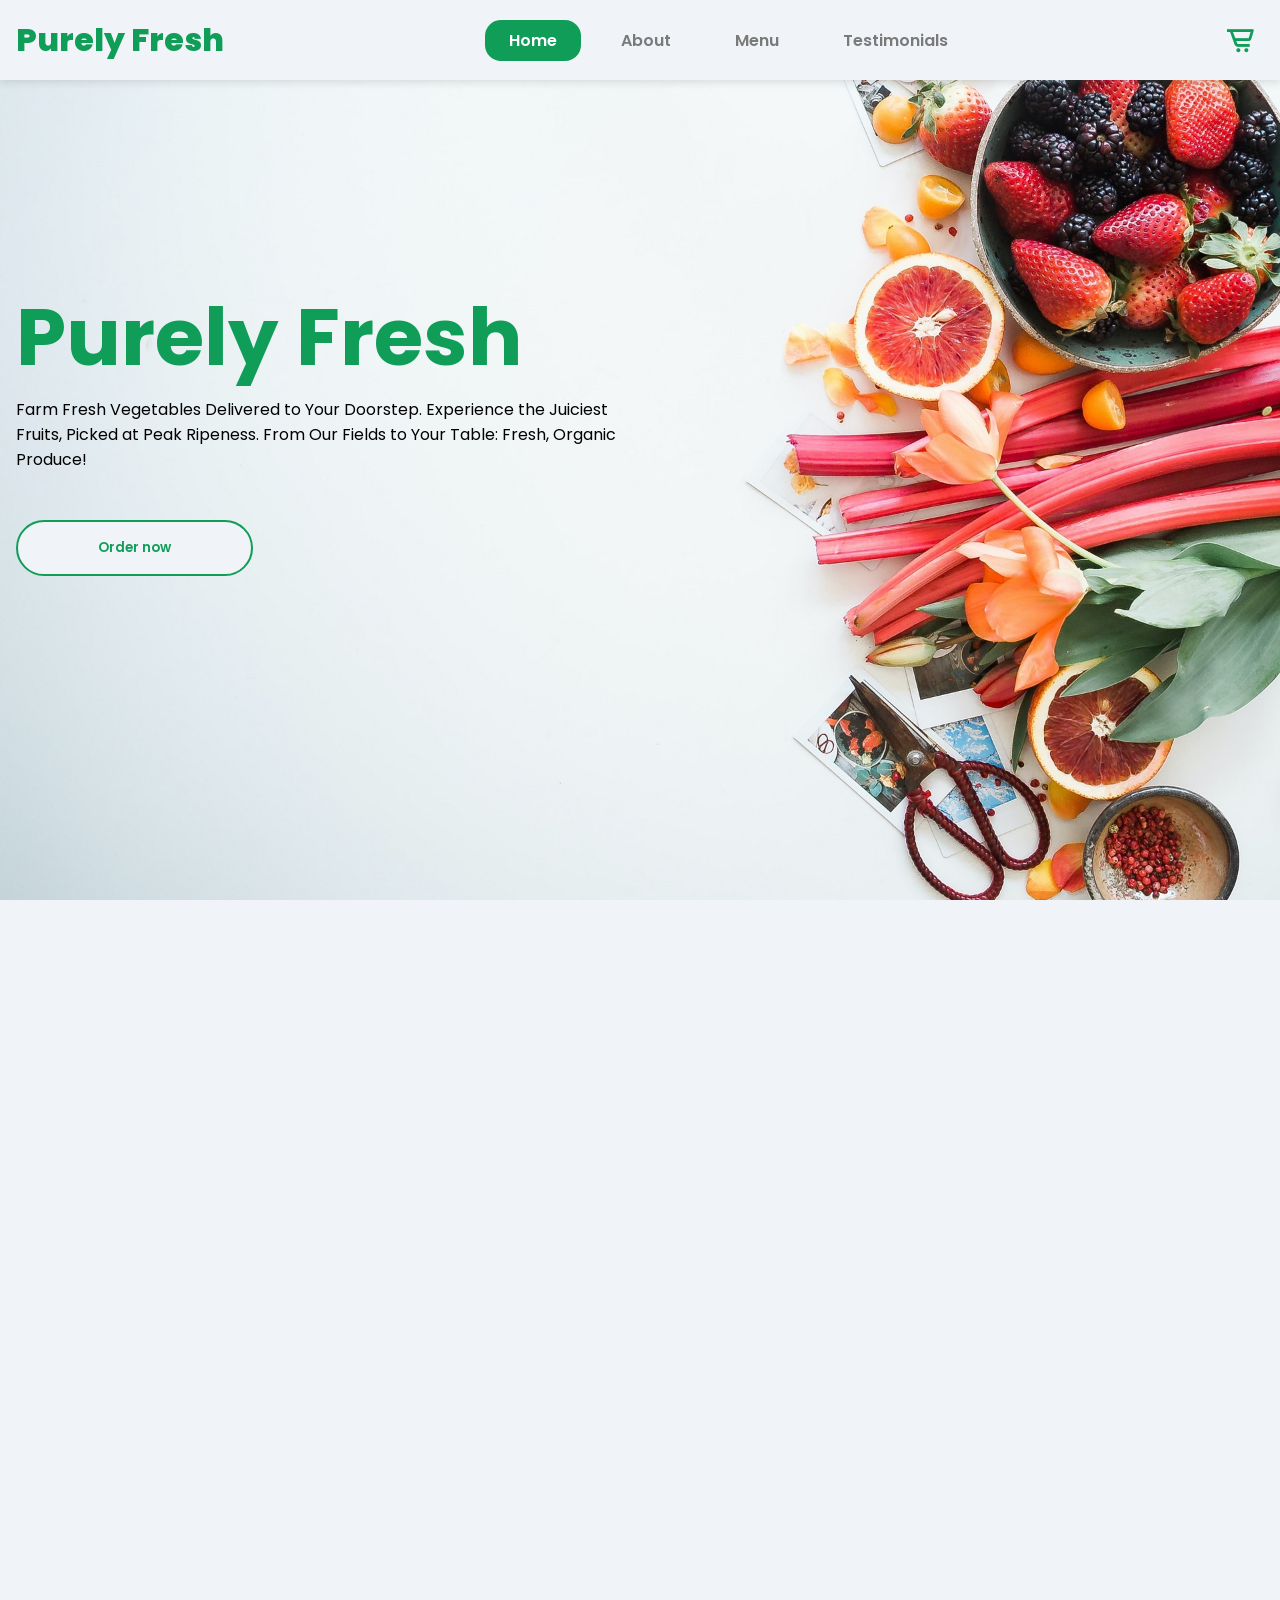
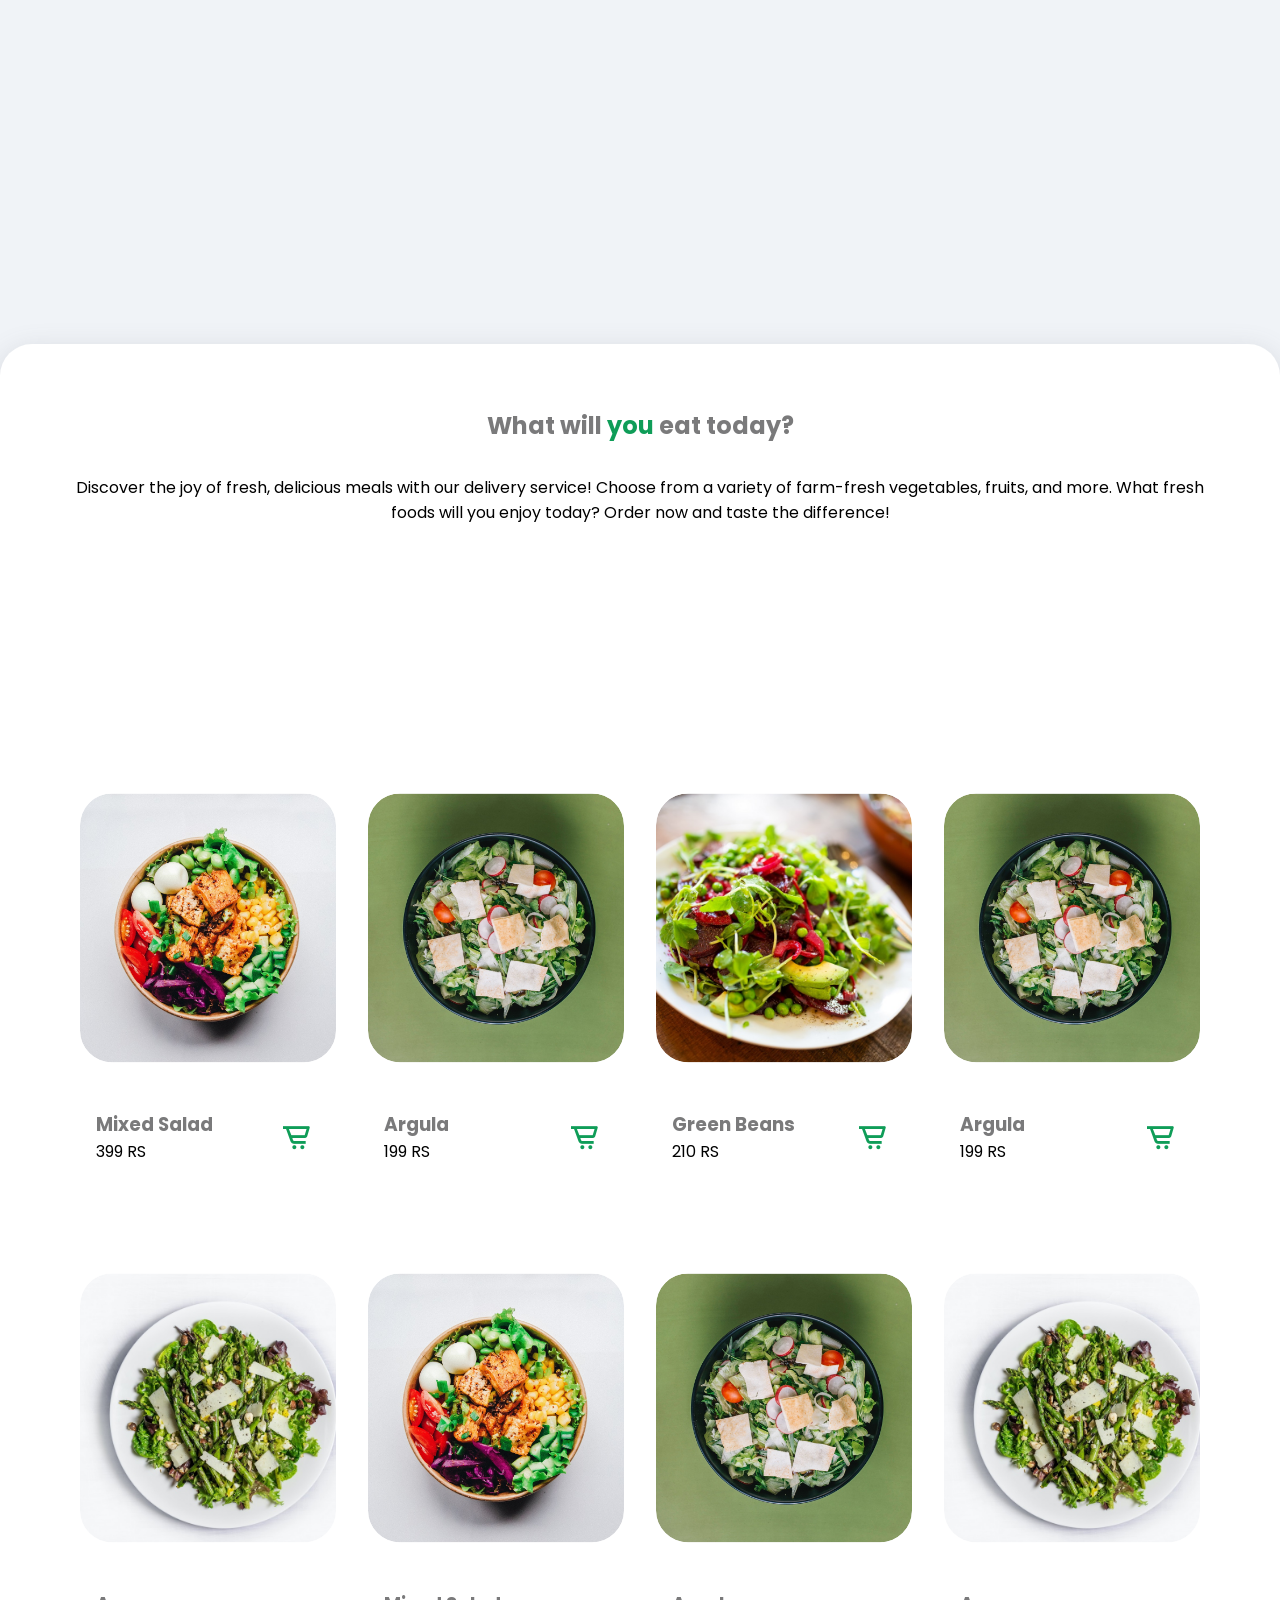
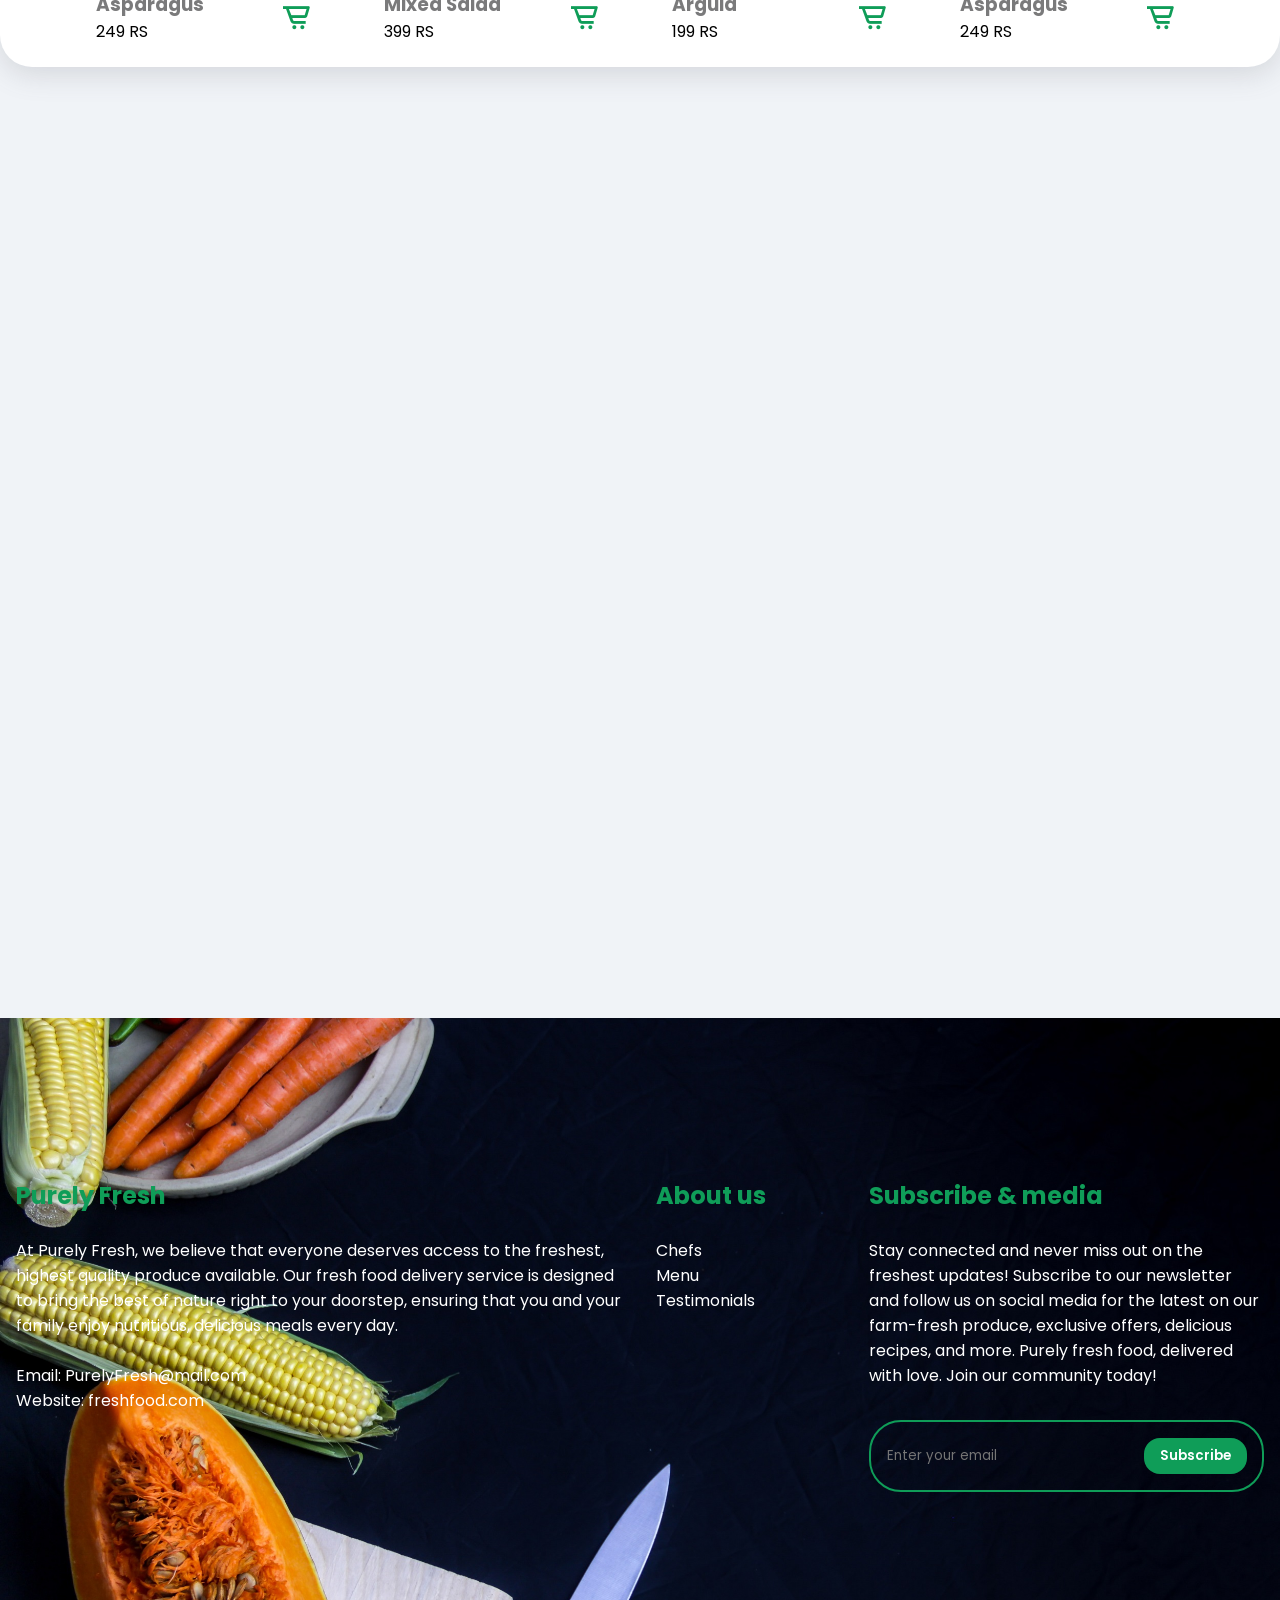
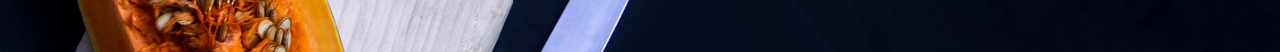
<file: Task 1/index.html>
<!DOCTYPE html>
<html lang="en">

<head>
    <meta charset="UTF-8">
    <meta name="viewport" content="width=device-width, initial-scale=1.0">
    <title>
        Purely Fresh
    </title>
    <link rel="preconnect" href="https://fonts.gstatic.com">
    <link href="https://fonts.googleapis.com/css2?family=Poppins:wght@200;300;400;500;600;700;800;900&display=swap"
        rel="stylesheet">
    <link href='https://unpkg.com/boxicons@2.0.7/css/boxicons.min.css' rel='stylesheet'>
    <link rel="stylesheet" href="style.css">
</head>

<body>
    <!-- MOBILE NAV -->
    <div class="mb-nav">
        <div class="mb-move-item"></div>
        <div class="mb-nav-item active">
            <a href="#home">
                <i class="bx bxs-home"></i>
            </a>
        </div>
        <div class="mb-nav-item">
            <a href="#about">
                <i class='bx bxs-wink-smile'></i>
            </a>
        </div>
        <div class="mb-nav-item">
            <a href="#food-menu-section">
                <i class='bx bxs-food-menu'></i>
            </a>
        </div>
        <div class="mb-nav-item">
            <a href="#testimonial">
                <i class='bx bxs-comment-detail'></i>
            </a>
        </div>
    </div>
    <!-- END MOBILE NAV -->
    <!-- BACK TO TOP BTN -->
    <a href="#home" class="back-to-top">
        <i class="bx bxs-to-top"></i>
    </a>
    <!-- END BACK TO TOP BTN -->
    <!-- TOP NAVIGATION -->
    <div class="nav">
        <div class="menu-wrap">
            <a href="#home">
                <div class="logo">
                    Purely Fresh
                </div>
            </a>
            <div class="menu h-xs">
                <a href="#home">
                    <div class="menu-item active">
                        Home
                    </div>
                </a>
                <a href="#about">
                    <div class="menu-item">
                        About
                    </div>
                </a>
                <a href="#food-menu-section">
                    <div class="menu-item">
                        Menu
                    </div>
                </a>
                <a href="#testimonial">
                    <div class="menu-item">
                        Testimonials
                    </div>
                </a>
            </div>
            <div class="right-menu">
                <div class="cart-btn">
                    <i class='bx bx-cart-alt'></i>
                </div>
            </div>
        </div>
    </div>
    <!-- END TOP NAVIGATION -->
    <!-- SECTION HOME -->
    <section id="home" class="fullheight align-items-center bg-img bg-img-fixed"
        style="background-image: url(assets/brooke-lark-08bOYnH_r_E-unsplash.jpg);">
        <div class="container">
            <div class="row">
                <div class="col-6 col-xs-12">
                    <div class="slogan">
                        <h1 class="left-to-right play-on-scroll">
                            Purely Fresh
                        </h1>
                        <p class="left-to-right play-on-scroll delay-2">
                            Farm Fresh Vegetables Delivered to Your Doorstep.
Experience the Juiciest Fruits, Picked at Peak Ripeness.
From Our Fields to Your Table: Fresh, Organic Produce!
                        </p>
                        <div class="left-to-right play-on-scroll delay-4">
                            <button>
                                Order now
                            </button>
                        </div>
                    </div>
                </div>
            </div>
        </div>
    </section>
    <!-- END SECTION HOME -->
    <!-- SECION ABOUT -->
    <section class="about fullheight align-items-center" id="about">
        <div class="container">
            <div class="row">
                <div class="col-7 h-xs">
                    <img src="assets/dan-gold-4_jhDO54BYg-unsplash.jpg" alt=""
                        class="fullwidth left-to-right play-on-scroll">
                </div>
                <div class="col-5 col-xs-12 align-items-center">
                    <div class="about-slogan right-to-left play-on-scroll">
                        <h3>
                            <span class="primary-color">We</span> create <span class="primary-color">delicious</span>
                            memories for <span class="primary-color">you</span>
                        </h3>
                        <p>
                            Experience unforgettable flavors with our fresh, high-quality produce. From farm to table, 
                            our commitment to excellence ensures every bite is a delightful memory.
                             Enjoy the best of nature, delivered to your door.
                        </p>
                    </div>
                </div>
            </div>
        </div>
    </section>
    <!-- END SECION ABOUT -->
    <!-- FOOD MENU SECTION -->
    <section class="align-items-center bg-img bg-img-fixed" id="food-menu-section"
        style="background-image: url(assets/katherine-chase-4MMK78S7eyk-unsplash.jpg);">
        <div class="container">
            <div class="food-menu">
                <h1>
                    What will <span class="primary-color">you</span> eat today?
                </h1>
                <p>
                    Discover the joy of fresh, 
                    delicious meals with our delivery service! Choose from a variety of farm-fresh 
                    vegetables, fruits, and more. What fresh foods will you enjoy today? Order now and taste the difference!
                </p>
                <div class="food-category">
                    <div class="zoom play-on-scroll">
                        <button class="active" data-food-type="all">
                            All food
                        </button>
                    </div>
                    <div class="zoom play-on-scroll delay-2">
                        <button data-food-type="salad">
                            Salad
                        </button>
                    </div>
                    <div class="zoom play-on-scroll delay-4">
                        <button data-food-type="lorem">
                            Argula
                        </button>
                    </div>
                    <div class="zoom play-on-scroll delay-6">
                        <button data-food-type="ipsum">
                            Beans
                        </button>
                    </div>
                    <div class="zoom play-on-scroll delay-8">
                        <button data-food-type="dolor">
                            Asparagus
                        </button>
                    </div>
                </div>

                <div class="food-item-wrap all">
                    <div class="food-item salad-type">
                        <div class="item-wrap bottom-up play-on-scroll">
                            <div class="item-img">
                                <div class="img-holder bg-img"
                                    style="background-image: url(assets/anh-nguyen-kcA-c3f_3FE-unsplash.jpg);"></div>
                            </div>
                            <div class="item-info">
                                <div>
                                    <h3>
                                        Mixed Salad
                                    </h3>
                                    <span>
                                        399 RS
                                    </span>
                                </div>
                                <div class="cart-btn">
                                    <i class="bx bx-cart-alt"></i>
                                </div>
                            </div>
                        </div>
                    </div>

                    <div class="food-item lorem-type">
                        <div class="item-wrap bottom-up play-on-scroll">
                            <div class="item-img">
                                <div class="img-holder bg-img"
                                    style="background-image: url('assets/sina-piryae-bBzjWthTqb8-unsplash.jpg');"></div>
                            </div>
                            <div class="item-info">
                                <div>
                                    <h3>
                                        Argula
                                    </h3>
                                    <span>
                                        199 RS
                                    </span>
                                </div>
                                <div class="cart-btn">
                                    <i class='bx bx-cart-alt'></i>
                                </div>
                            </div>
                        </div>
                    </div>

                    <div class="food-item ipsum-type">
                        <div class="item-wrap bottom-up play-on-scroll">
                            <div class="item-img">
                                <div class="img-holder bg-img"
                                    style="background-image: url('assets/jonathan-farber-OCNqOLeCwOc-unsplash.jpg');">
                                </div>
                            </div>
                            <div class="item-info">
                                <div>
                                    <h3>
                                        Green Beans
                                    </h3>
                                    <span>
                                        210 RS
                                    </span>
                                </div>
                                <div class="cart-btn">
                                    <i class='bx bx-cart-alt'></i>
                                </div>
                            </div>
                        </div>
                    </div>

                    <div class="food-item lorem-type">
                        <div class="item-wrap bottom-up play-on-scroll">
                            <div class="item-img">
                                <div class="img-holder bg-img"
                                    style="background-image: url('assets/sina-piryae-bBzjWthTqb8-unsplash.jpg');"></div>
                            </div>
                            <div class="item-info">
                                <div>
                                    <h3>
                                        Argula
                                    </h3>
                                    <span>
                                        199 RS
                                    </span>
                                </div>
                                <div class="cart-btn">
                                    <i class='bx bx-cart-alt'></i>
                                </div>
                            </div>
                        </div>
                    </div>

                    <div class="food-item dolor-type">
                        <div class="item-wrap bottom-up play-on-scroll">
                            <div class="item-img">
                                <div class="img-holder bg-img"
                                    style="background-image: url('assets/carly-jayne-Lv174o7fn7Y-unsplash.jpg');"></div>
                            </div>
                            <div class="item-info">
                                <div>
                                    <h3>
                                        Asparagus
                                    </h3>
                                    <span>
                                        249 RS
                                    </span>
                                </div>
                                <div class="cart-btn">
                                    <i class='bx bx-cart-alt'></i>
                                </div>
                            </div>
                        </div>
                    </div>

                    <div class="food-item salad-type">
                        <div class="item-wrap bottom-up play-on-scroll">
                            <div class="item-img">
                                <div class="img-holder bg-img"
                                    style="background-image: url('assets/anh-nguyen-kcA-c3f_3FE-unsplash.jpg');"></div>
                            </div>
                            <div class="item-info">
                                <div>
                                    <h3>
                                        Mixed Salad
                                    </h3>
                                    <span>
                                        399 RS
                                    </span>
                                </div>
                                <div class="cart-btn">
                                    <i class='bx bx-cart-alt'></i>
                                </div>
                            </div>
                        </div>
                    </div>

                    <div class="food-item lorem-type">
                        <div class="item-wrap bottom-up play-on-scroll">
                            <div class="item-img">
                                <div class="img-holder bg-img"
                                    style="background-image: url('assets/sina-piryae-bBzjWthTqb8-unsplash.jpg');"></div>
                            </div>
                            <div class="item-info">
                                <div>
                                    <h3>
                                        Argula
                                    </h3>
                                    <span>
                                        199 RS
                                    </span>
                                </div>
                                <div class="cart-btn">
                                    <i class='bx bx-cart-alt'></i>
                                </div>
                            </div>
                        </div>
                    </div>

                    <div class="food-item dolor-type">
                        <div class="item-wrap bottom-up play-on-scroll">
                            <div class="item-img">
                                <div class="img-holder bg-img"
                                    style="background-image: url('assets/carly-jayne-Lv174o7fn7Y-unsplash.jpg');"></div>
                            </div>
                            <div class="item-info">
                                <div>
                                    <h3>
                                        Asparagus
                                    </h3>
                                    <span>
                                        249 RS
                                    </span>
                                </div>
                                <div class="cart-btn">
                                    <i class='bx bx-cart-alt'></i>
                                </div>
                            </div>
                        </div>
                    </div>
                </div>
            </div>
        </div>
    </section>
    <!-- END FOOD MENU SECTION -->
    <!-- TESTIMONIAL SECTION -->
    <section id="testimonial">
        <div class="container">
            <div class="row">
                <div class="col-4 col-xs-12">
                    <div class="review-wrap zoom play-on-scroll delay-2">
                        <div class="review-content">
                            <p>
                                Absolutely thrilled with the freshness and quality of the produce! Every delivery is a joy,
                                 and the taste is unbeatable. Thank you for making healthy eating so convenient and enjoyable.


                            </p>
                            <div class="review-img bg-img"
                                style="background-image: url(assets/close-up-portrait-cute-young-woman-holding-textbook-colored-pencils-posing-studio-isolated-pink_176532-9674.jpg);">
                            </div>
                        </div>
                        <div class="review-info">
                            <h3>
                                Olivia
                            </h3>
                            <div class="rating">
                                <i class="bx bxs-star"></i>
                                <i class="bx bxs-star"></i>
                                <i class="bx bxs-star"></i>
                                <i class="bx bxs-star"></i>
                                <i class="bx bxs-star"></i>
                            </div>
                        </div>
                    </div>
                </div>
                <div class="col-4 col-xs-12">
                    <div class="zoom play-on-scroll">
                        <div class="review-wrap active">
                            <div class="review-content">
                                <p>
                                    Consistently impressed with the service 
                                    and product quality. Fresh food delivered right to my door with a smile—what more could I ask for? Highly recommend!
                                </p>
                                <div class="review-img bg-img"
                                    style="background-image: url(assets/michael-dam-mEZ3PoFGs_k-unsplash.jpg);">
                                </div>
                            </div>
                            <div class="review-info">
                                <h3>
                                    Emily R.
                                </h3>
                                <div class="rating">
                                    <i class='bx bxs-star'></i>
                                    <i class='bx bxs-star'></i>
                                    <i class='bx bxs-star'></i>
                                    <i class='bx bxs-star'></i>
                                    <i class='bx bxs-star'></i>
                                </div>
                            </div>
                        </div>
                    </div>
                </div>
                <div class="col-4 col-xs-12">
                    <div class="review-wrap zoom play-on-scroll delay-4">
                        <div class="review-content">
                            <p>
                                From the first delivery, I knew I found the best. The quality is top-notch, 
                                and the convenience is unmatched. You truly create delicious food memories and deliver happiness
                            </p>
                            <div class="review-img bg-img"
                                style="background-image: url(assets/portrait-happy-young-man_171337-21716.jpg);">
                            </div>
                        </div>
                        <div class="review-info">
                            <h3>
                                David 
                            </h3>
                            <div class="rating">
                                <i class='bx bxs-star'></i>
                                <i class='bx bxs-star'></i>
                                <i class='bx bxs-star'></i>
                                <i class='bx bxs-star'></i>
                                <i class='bx bxs-star'></i>
                            </div>
                        </div>
                    </div>
                </div>
            </div>
        </div>
    </section>
    <!-- END TESTIMONIAL SECTION -->
    <!-- FOOTER SECTION -->
    <section class="footer bg-img" style="background-image: url(assets/nordwood-themes-pYWrdKO5ksI-unsplash.jpg);">
        <div class="container">
            <div class="row">
                <div class="col-6 col-xs-12">
                    <h1>
                        Purely Fresh
                    </h1>
                    <br>
                    <p>At Purely Fresh, we believe that everyone deserves access to the freshest, 
                        highest quality produce available. Our fresh food delivery service is designed to bring the best of nature right to your doorstep,
                         ensuring that you and your family enjoy nutritious, delicious meals every day.

                    </p>
                    <br>
                    <p>Email: PurelyFresh@mail.com</p>
                    <p>Website: freshfood.com</p>
                </div>
                <div class="col-2 col-xs-12">
                    <h1>
                        About us
                    </h1>
                    <br>
                    <p>
                        <a href="#">
                            Chefs
                        </a>
                    </p>
                    <p>
                        <a href="#">
                            Menu
                        </a>
                    </p>
                    <p>
                        <a href="#">
                            Testimonials
                        </a>
                    </p>

                </div>
                <div class="col-4 col-xs-12">
                    <h1>
                        Subscribe & media
                    </h1>
                    <br>
                    <p>Stay connected and never miss out on the freshest updates! 
                        Subscribe to our newsletter and follow us on social media for the latest on our farm-fresh produce, 
                        exclusive offers, delicious recipes, and more. Purely fresh food, delivered with love. Join our community today!

                    </p>
                    <div class="input-group">
                        <input type="text" placeholder="Enter your email">
                        <button>
                            Subscribe
                        </button>
                    </div>
                </div>
            </div>
        </div>
    </section>
    <!-- END FOOTER SECTION -->

    <script src="index.js"></script>
</body>

</html>
</file>
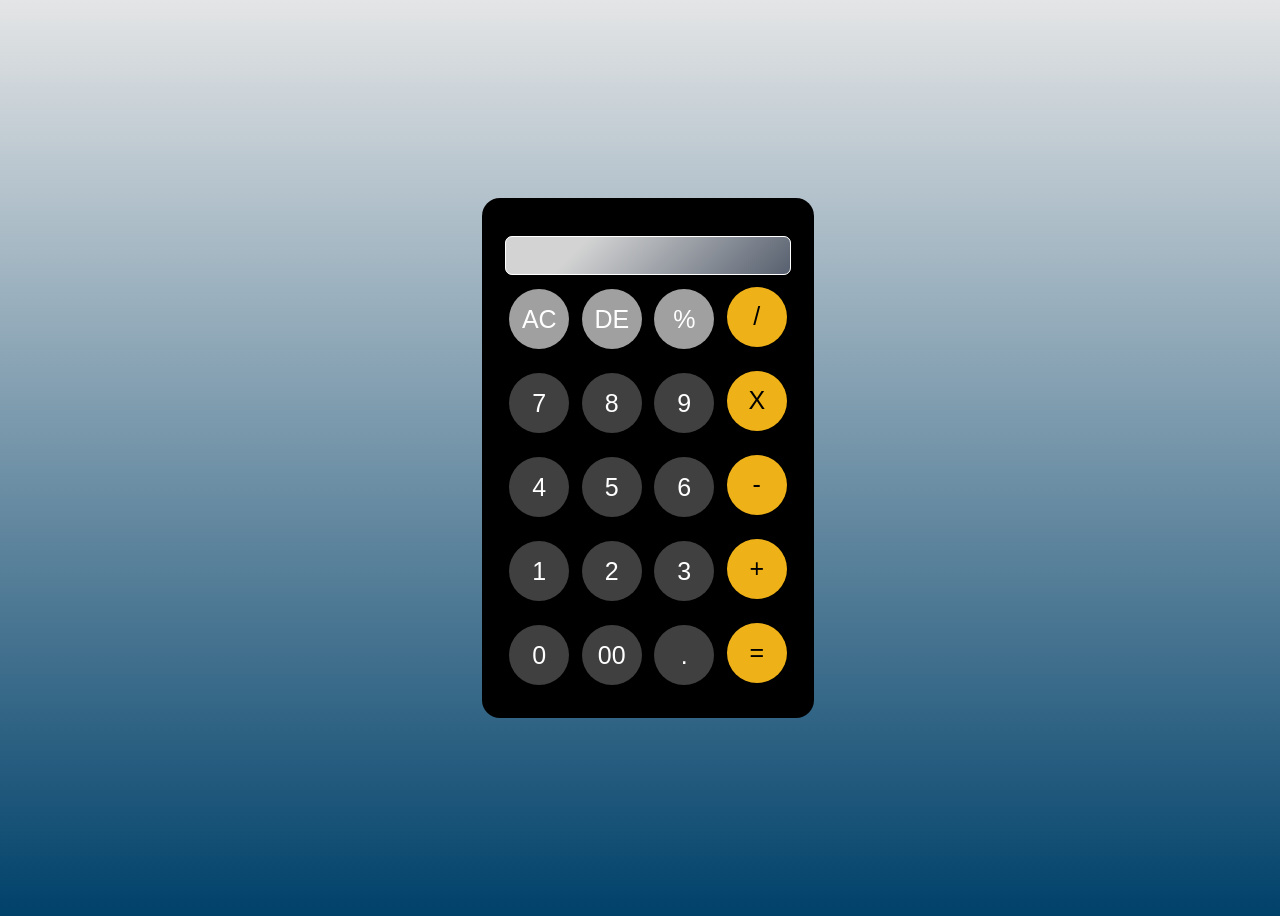
<file: Task 3/Task3 calculator.html>
<!DOCTYPE html>
<head>
    <link rel="stylesheet" href="style.css">  
</head>
<body>
    <table>
    
        <tr>
            <td colspan="4"><input type ="text" class="display" id="text"></td>
        </tr>
        <tr>
            <td><button id="btnAc" class="btn">AC</button></td>
            <td><button id="btnDe" class="btn">DE</button></td>
            <td><button id="btnPercentage" class="btn">%</button></td>
            <td><button id="btnDevide" class="operator">/</button></td>
        </tr>
        <tr>
            <td><button id="btn7" class="btn">7</button></td>
            <td><button id="btn8" class="btn">8</button></td>
            <td><button id="btn9" class="btn">9</button></td>
            <td><button id="btnMultiply" class="operator">X</button></td>
        </tr>
        <tr>
            <td><button id="btn4" class="btn">4</button></td>
            <td><button id="btn5" class="btn">5</button></td>
            <td><button id="btn6" class="btn">6</button></td>
            <td><button id="btnMinus" class="operator">-</button></td>
        </tr>
        <tr>
            <td><button id="btn1" class="btn">1</button></td>
            <td><button id="btn2" class="btn">2</button></td>
            <td><button id="btn3" class="btn">3</button></td>
            <td><button id="btnAddition" class="operator">+</button></td>
        </tr>
        <tr>
            <td><button id="btn0" class="btn">0</button></td>
            <td><button id="btn00" class="btn">00</button></td>
            <td><button id="btnDot" class="btn">.</button></td>
            <td><button id="btnEquals" class="operator">=</button></td>
        </tr>
    </table>
    <script src="index.js"></script>
</body>
</file>
<file: Task 1/style.css>
:root {
    --primary-color: #0F9D58;
    --background-color: #f0f3f7;
    --secon-color: #9da2ad;
    --grey: #7a7a7b;
    --white: #ffffff;
}

* {
    font-family: 'Poppins', sans-serif;
    margin: 0;
    padding: 0;
    box-sizing: border-box;
}

a {
    color: unset;
    text-decoration: none;
}

body,
html {
    background-color: var(--background-color);
    scroll-behavior: smooth;
    position: relative;
    overflow-x: hidden;
}

.nav {
    position: fixed;
    top: 0;
    left: 0;
    width: 100%;
    z-index: 99;
    background-color: var(--background-color);
    box-shadow: rgba(99, 99, 99, 0.2) 0px 2px 8px 0px;
}

.menu-wrap {
    max-width: 1366px;
    margin: auto;
    display: flex;
    align-items: center;
    justify-content: space-between;
    padding: 1rem;
}

.logo {
    font-size: 2rem;
    font-weight: 800;
    color: var(--primary-color);
}

.menu {
    display: flex;
    align-items: center;
    justify-content: center;
}

.menu-item {
    margin-left: 1rem;
    padding: .5rem 1.5rem;
    font-weight: 600;
    color: var(--grey);
    transition: .5s ease-in-out;
    cursor: pointer;
}

.menu-item:hover,
.menu-item.active {
    color: var(--white);
    background-color: var(--primary-color);
    border-radius: 1rem;
}

.cart-btn {
    width: 3rem;
    height: 3rem;
    display: flex;
    align-items: center;
    justify-content: center;
    color: var(--primary-color);
    font-size: 2rem;
    cursor: pointer;
    transition: .5s ease-in-out;
}

.cart-btn:hover {
    background-color: var(--primary-color);
    color: var(--white);
    border-radius: 1rem;
}

.fullheight {
    height: 100vh;
}

.align-items-center {
    display: flex;
    align-items: center;
    justify-content: center;
    text-align: center;
}

.bg-img {
    background-position: center;
    background-size: cover;
    background-repeat: no-repeat;
}

.bg-img-fixed {
    background-attachment: fixed;
}

.container {
    width: 100%;
    max-width: 1366px;
    margin: 0 auto;
}


section {
    padding: 9rem 0;
}

.slogan {
    text-align: left;
}

.slogan h1 {
    font-size: 5rem;
    color: var(--primary-color);
}

.slogan button {
    padding: 1rem 5rem;
    outline: none;
    border: none;
    background-color: var(--background-color);
    border: .125rem solid var(--primary-color);
    border-radius: 2rem;
    color: var(--primary-color);
    margin: 3rem 0;
    cursor: pointer;
    font-weight: 600;
    transition: .5s ease-in-out;
}

.slogan button:hover {
    background-color: var(--primary-color);
    color: var(--white);
}

.fullwidth {
    width: 100%;
}

#about img {
    border-radius: 2rem;
    box-shadow: rgba(17, 17, 26, 0.1) 0px 8px 24px,
        rgba(17, 17, 26, 0.1) 0px 16px 56px,
        rgba(17, 17, 26, 0.1) 0px 24px 80px;
}


.about-slogan {
    padding: 4rem;
    background-color: var(--white);
    border-radius: 2rem;
    box-shadow: rgba(0, 0, 0, 0.15) 0px 2px 8px;
}

.about-slogan.start {
    transform: translateX(-10rem) !important;
}

.about-slogan h3 {
    font-size: 2rem;
    margin-bottom: 3rem;
    color: var(--grey);
}

.primary-color {
    color: var(--primary-color);
}

.food-menu {
    padding: 4rem;
    background-color: var(--white);
    border-radius: 2rem;
    box-shadow: rgba(100, 100, 111, 0.2) 0px 7px 29px 0px;
}

.food-menu h1 {
    color: var(--grey);
}

.food-menu p {
    margin: 2rem 0;
}

.food-category {
    display: flex;
}

.food-category button {
    padding: .5rem 2.5rem;
    margin: 0 1rem;
    outline: none;
    border: 1px solid var(--primary-color);
    background-color: transparent;
    color: var(--primary-color);
    font-weight: 600;
    border-radius: 1rem;
    cursor: pointer;
    transition: .3s ease-in-out;
}

.food-category button:hover,
.food-category button.active {
    background-color: var(--primary-color);
    color: var(--white);
}

.food-item-wrap {
    display: flex;
    flex-wrap: wrap;
    justify-content: flex-start;
    margin-top: 3rem;
}

.food-item {
    width: 25%;
    height: 30rem;
    padding: 1rem;
}

.item-wrap {
    height: 100%;
    transition: .4s ease-in-out;
    cursor: pointer;
    border-radius: 2rem;
}

.item-wrap:hover {
    box-shadow: rgba(14, 30, 37, 0.12) 0px 2px 4px 0px,
        rgba(14, 30, 37, 0.32) 0px 2px 16px 0px;
}

.item-img {
    height: 60%;
    position: relative;
    overflow: hidden;
    border-radius: 2rem;
}

.img-holder {
    position: absolute;
    top: 0;
    left: 0;
    width: 100%;
    height: 100%;
    transition: .5s ease-in-out;
    border-radius: 2rem;
}

.img-holder:hover {
    transform: scale(2) rotate(45deg);
}

.item-info {
    display: flex;
    justify-content: space-between;
    align-items: center;
    margin-top: 3rem;
    padding: 0 1rem;
}

.item-info h3 {
    color: var(--grey);
}

.item-info>div:first-child {
    text-align: left;
}

.review-wrap {
    width: 100%;
    padding: 1rem;
    background-color: var(--white);
    border-radius: 3rem;
    box-shadow: rgba(100, 100, 111, 0.2) 0px 7px 29px 0px;
}

.review-wrap.active {
    transform: scale(1.2) !important;
}

.review-content {
    padding: 3rem;
    border-bottom: .125rem solid var(--grey);
    position: relative;
    text-align: center;
}

.review-img {
    position: absolute;
    left: 50%;
    transform: translateX(-50%);
    bottom: -2.5rem;
    width: 5rem;
    height: 5rem;
    border-radius: 2rem;
    box-shadow: rgba(100, 100, 111, 0.2) 0px 7px 29px 0px;
}

.review-info {
    padding: 3rem;
    text-align: center;
}

.rating {
    margin-top: 2rem;
}

.rating i {
    color: var(--primary-color);
}

.footer {
    color: var(--white);
}

.footer h1 {
    color: var(--primary-color);
}

.input-group {
    padding: 1rem;
    border: .125rem solid var(--primary-color);
    border-radius: 2rem;
    display: flex;
    justify-content: space-between;
    margin-top: 2rem;
}

.input-group input {
    flex: auto;
    outline: none;
    border: none;
    color: var(--primary-color);
    background-color: transparent;
}

.input-group button {
    padding: .5rem 1rem;
    outline: none;
    border: none;
    background-color: var(--primary-color);
    border-radius: 1rem;
    color: var(--white);
    font-weight: 600;
    cursor: pointer;
}

.back-to-top {
    position: fixed;
    bottom: 70px;
    right: 70px;
    border-radius: 10px;
    background-color: var(--primary-color);
    color: var(--white);
    display: flex;
    align-items: center;
    justify-content: center;
    font-size: 2rem;
    padding: .5rem;
    z-index: 99;
    display: none;
}

.food-item-wrap>div {
    display: none;
}

.food-item-wrap.all>div {
    display: block;
}

.food-item-wrap.salad>div.salad-type {
    display: block;
}

.food-item-wrap.lorem>div.lorem-type {
    display: block;
}

.food-item-wrap.ipsum>div.ipsum-type {
    display: block;
}

.food-item-wrap.dolor>div.dolor-type {
    display: block;
}

/* ANIMATION */

.left-to-right {
    transform: translateX(-150%);
    transition: 1s ease-in-out;
}

.left-to-right.start {
    transform: translateX(0);
}

.right-to-left {
    transform: translateX(150%);
    transition: 1s ease-in-out;
}

.right-to-left.start {
    transform: translateX(0);
}

.zoom {
    transform: scale(0);
    transition: .6s ease-in-out;
}

.zoom.start {
    transform: unset;
}

.bottom-up {
    transform: translateY(30%);
    transition: .8s ease-in-out;
}

.bottom-up.start {
    transform: translateY(0);
}

.delay-2 {
    transition-delay: .2s;
}

.delay-4 {
    transition-delay: .4s;
}

.delay-6 {
    transition-delay: .6s;
}

.delay-8 {
    transition-delay: .8s;
}

.delay-10 {
    transition-delay: .10s;
}

.delay-12 {
    transition-delay: .12s;
}






/* GRID SYSTEM */

.row {
    display: flex;
    flex-wrap: wrap;
}

[class*="col-"] {
    padding: 1rem;
}

.col-1 {
    width: 8.33%;
}

.col-2 {
    width: 16.66%;
}

.col-3 {
    width: 25%;
}

.col-4 {
    width: 33.33%;
}

.col-5 {
    width: 41.66%;
}

.col-6 {
    width: 50%;
}

.col-7 {
    width: 58.33%;
}

.col-8 {
    width: 66.66%;
}

.col-9 {
    width: 75%;
}

.col-10 {
    width: 83.33%;
}

.col-11 {
    width: 91.66%;
}

.col-12 {
    width: 100%;
}

.mb-nav {
    display: none;
}

/* Extra small devices (phones, 600px and down) */
@media only screen and (max-width: 600px) {

    * {
        font-size: 13px;
    }

    h1 {
        font-size: 3rem !important;
    }

    span {
        font-size: inherit;
    }

    .cart-btn i {
        font-size: 2rem;
    }

    .about {
        background-image: url(assets/dan-gold-4_jhDO54BYg-unsplash.jpg);
        background-attachment: fixed;
    }

    .about-slogan.start {
        transform: translateX(0) !important;
    }

    .food-menu {
        padding: 4rem 0;
    }

    .food-item {
        width: 50%;
        height: 25rem;
    }

    .food-category {
        overflow-y: scroll;
    }

    .food-category button {
        width: max-content;
    }

    .back-to-top {
        bottom: 6rem;
        right: 1rem;
    }

    .review-wrap.active {
        transform: unset !important;
    }

    /* MOBILE NAV */

    .mb-nav {
        position: fixed;
        bottom: 0;
        display: flex;
        width: 100%;
        justify-content: space-between;
        align-items: center;
        background-color: var(--white);
        z-index: 99;
        overflow: hidden;
        border-top-left-radius: 2rem;
        border-top-right-radius: 2rem;
        box-shadow: rgba(100, 100, 111, 0.2) 0px 7px 29px 0px;
    }

    .mb-nav-item {
        display: flex;
        align-items: center;
        justify-content: center;
        flex: 25%;
        padding: 1rem 0;
    }

    .mb-nav-item i,
    .mb-nav-item a {
        font-size: 2rem;
        color: var(--secon-color);
        z-index: 2;
        transition: .5s ease-in-out;
    }

    .mb-nav-item.active i {
        color: var(--white);
    }

    .mb-move-item {
        position: absolute;
        left: 0;
        width: 25%;
        height: 100%;
        background-color: var(--primary-color);
        transition: .5s ease-in-out;
    }

    /* END MOBILE NAV */

    .col-xs-1 {
        width: 8.33%;
    }

    .col-xs-2 {
        width: 16.66%;
    }

    .col-xs-3 {
        width: 25%;
    }

    .col-xs-4 {
        width: 33.33%;
    }

    .col-xs-5 {
        width: 41.66%;
    }

    .col-xs-6 {
        width: 50%;
    }

    .col-xs-7 {
        width: 58.33%;
    }

    .col-xs-8 {
        width: 66.66%;
    }

    .col-xs-9 {
        width: 75%;
    }

    .col-xs-10 {
        width: 83.33%;
    }

    .col-xs-11 {
        width: 91.66%;
    }

    .col-xs-12 {
        width: 100%;
    }

    .h-xs {
        display: none;
    }
}
</file>
<file: Task 3/style.css>
body{
    width: 100%;
    height: 100vh;
    display: flex;
    justify-content: center;
    align-items: center;
    background-image: linear-gradient(to top, #00416A 0%, #E4E5E6 100%);
}
table{
    background-color: black;
    align-items: center;
    width: 320px;
    border-radius: 18px;
    text-align: center;
    padding: 20px;
}
.btn{
    width: 60px;
    height: 60px;
    border-radius: 40px;
    text-align: center;
    font-size: 25px;   
    margin-top: 10px;
    margin-bottom: 10px;
    background-color: #404040;
    color: white;
    border: none;
}
.operator{
    width: 60px;
    height: 60px;
    border-radius: 40px;
    text-align: center;
    font-size: 25px;   
    margin-top: 5px;
    margin-bottom: 10px;
    border: none;
    background-color: rgb(238, 177, 23);
}
#btnAc{
    background-color: #A0A0A0;
}
#btnDe{
    background-color: #A0A0A0;
}
#btnPercentage{
    background-color: #A0A0A0;
}
.display{
    width: 280px;
    height: 35px;
    text-align: right;
    margin-top: 15px;
    font-size: 20px;

background-image: linear-gradient(315deg, #57606f 0%, #d3d3d3   74%);

    color: white;
    border: 1px solid white;
    border-radius: 7px;
}
</file>
